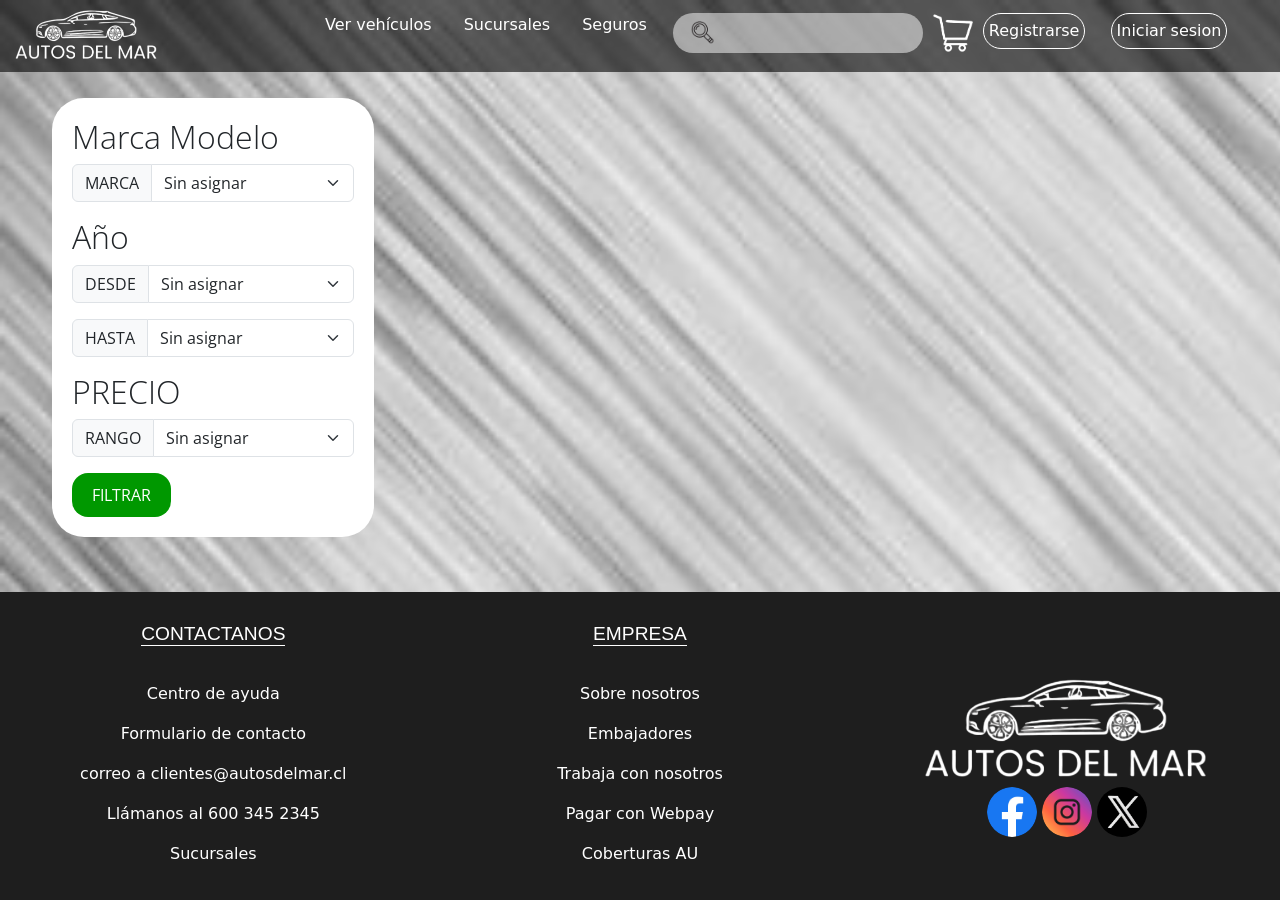
<file: vistas/index.html>
<!DOCTYPE html>
<html lang="en">
    <head>
        <meta charset="UTF-8">
        <meta name="viewport" content="width=device-width, initial-scale=1.0">
        <link href="https://cdn.jsdelivr.net/npm/bootstrap@5.3.3/dist/css/bootstrap.min.css" rel="stylesheet" integrity="sha384-QWTKZyjpPEjISv5WaRU9OFeRpok6YctnYmDr5pNlyT2bRjXh0JMhjY6hW+ALEwIH" crossorigin="anonymous">
        <link rel="stylesheet" href="../assets/css/styles.css">
        <title>Autos del mar</title>
    </head>
    <body class="fondo-gris">
        <header>
            <nav class="navbar navbar-dark navbar-expand-lg nav">
                <div class="container-fluid">
                    <a href="./index.html"><img class="w-50"src="../assets/img/logo.png" alt="img-logo"></a>
                    <button class="navbar-toggler" type="button" data-bs-toggle="collapse" data-bs-target="#navbarNavDropdown" aria-controls="navbarNavDropdown" aria-expanded="false" aria-label="Toggle navigation">
                        <span class="navbar-toggler-icon"></span>
                    </button>
                    <div class="collapse navbar-collapse " id="navbarNavDropdown">
                    <ul class="navbar-nav justify-content-between">
                        <li class="nav-item seccion-nav">
                            <a class="formato-a" href="./index.html">Ver vehículos</a>
                            <a class="formato-a" href="">Sucursales</a>
                            <a class="formato-a"href="">Seguros</a>
                        </li>
                        <li class="nav-item seccion-nav">
                            <div class="buscador">
                                <button id="btnBuscar"> <img src="../assets/img/buscar.png" alt="img-buscar"> </button>
                                <input id="inputBuscar" type="text"></input>
                            </div>
                        </li>
                        <li>
                            <button class="boton-carrito-compra" id="btnCarritoCompra"></button>
                        </li>
                        <li class="nav-item seccion-nav flex-row justify-content-start" id="lista-opciones-sesion">
                            <a class="boton" href="./login.html"><button> Registrarse </button></a>
                            <a class="boton" href="./login.html"><button> Iniciar sesion </button></a>
                        </li>
                        <li class="nav-item seccion-nav flex-row justify-content-start" id="btnCerrarSession">
                            <a class="boton" href="./index.html"><button type="submit">CERRAR SESION</button></a>
                        </li>
                    </ul>
                    </div>
                </div>
            </nav>
        </header>

        <main class="row mx-0">
            <div class="col-sm-12 col-md-12 col-lg-4 col-xl-4 my-2 ">
                <div class="filtro">
                    <h1 class="text-start">Marca Modelo</h1>
                    <div class="input-group mb-3">
                        <label class="input-group-text" for="inputGroupSelect01">MARCA</label>
                        <select class="form-select" id="inputGroupSelect01">
                            <option selected>Sin asignar</option>
                            <option value="1">Ferrari</option>
                            <option value="2">Lamborghini</option>
                            <option value="3">Porsche</option>
                            <option value="4">McLaren</option>
                            <option value="5">Aston Martin</option>
                            <option value="6">Chevrolet</option>
                            <option value="7">Ford</option>
                            <option value="8">Nissan</option>
                            <option value="9">Audi</option>
                            <option value="9">Mercedes Benz</option>
                        </select>
                    </div>
                    <h1 class="text-start">Año</h1>
                    <div class="input-group mb-3">
                        <label class="input-group-text" for="inputGroupSelect02">DESDE</label>
                        <select class="form-select" id="inputGroupSelect02">
                            <option selected>Sin asignar</option>
                            <option value="1">2005</option>
                            <option value="2">2010</option>
                            <option value="3">2015</option>
                        </select>
                    </div>
                    <div class="input-group mb-3">
                        <label class="input-group-text" for="inputGroupSelect03">HASTA</label>
                        <select class="form-select" id="inputGroupSelect03">
                            <option selected>Sin asignar</option>
                            <option value="1">2020</option>
                            <option value="2">2022</option>
                            <option value="3">2024</option>
                        </select>
                    </div>
                    <h1 class="text-start">PRECIO</h1>
                    <div class="input-group mb-3">
                        <label class="input-group-text" for="inputGroupSelect04">RANGO</label>
                        <select class="form-select" id="inputGroupSelect04">
                            <option selected>Sin asignar</option>
                            <option value="1">$0 y $100.000.000</option>
                            <option value="2">$100.000.000 y $200.000.000</option>
                            <option value="3">Más de $200.000.000</option>
                        </select>
                    </div>
                    <button class="boton-filtrar" id="btnFiltrar">FILTRAR</button>
                </div>
            </div>

            <div class="galeria col-sm-12 col-md-12 col-lg-8 col-xl-8 my-2" id="galeriaAutos">

            </div>
        
        </main>

        <footer class="row mx-0 formato-footer">
            <div class="item-footer  col-sm-12 col-md-4 col-lg-4 col-xl-4">
                <h1>CONTACTANOS</h1>
                <ul class="lista-footer">
                    <a href=""><li>Centro de ayuda</li></a>
                    <a href=""><li>Formulario de contacto</li></a>
                    <a href="mailto:http/clientes@autosdelmar.cl?subject=Consulta%20desde%20el%20sitio%20web&body=Hola,%20me%20gustaría%20saber%20más%20sobre..."><li>correo a clientes@autosdelmar.cl</li></a>
                    <a href=""><li>Llámanos al 600 345 2345 </li></a>
                    <a href=""><li>Sucursales</li></a>             
                </ul>
            </div>
            <div class="item-footer col-sm-12 col-md-4 col-lg-4 col-xl-4">
                <h1>EMPRESA</h1>
                <ul class="lista-footer">
                    <a href=""><li>Sobre nosotros</li></a>
                    <a href=""><li>Embajadores</li></a>
                    <a href=""><li>Trabaja con nosotros</li></a>
                    <a href=""><li>Pagar con Webpay</li></a>
                    <a href=""><li>Coberturas AU</li></a>
                </ul>
            </div>
            <div class="item-footer col-sm-12 col-md-4 col-lg-4 col-xl-4">
                <img src="../assets/img/logo.png" alt="">
                <div class="item-footer-redes">
                    <a href="">
                        <img src="../assets/img/facebook.png" alt="">
                    </a>
                    <a href="">
                        <img src="../assets/img/instagram.png" alt="">
                    </a>
                    <a href="">
                        <img src="../assets/img/twitter.png" alt="">
                    </a>
                </div>
            </div>
        </footer>
        <script src="https://cdn.jsdelivr.net/npm/bootstrap@5.3.3/dist/js/bootstrap.bundle.min.js" integrity="sha384-YvpcrYf0tY3lHB60NNkmXc5s9fDVZLESaAA55NDzOxhy9GkcIdslK1eN7N6jIeHz" crossorigin="anonymous"></script>
        <script type="module" src="./index.js"></script>
    </body>
</html>
</file>
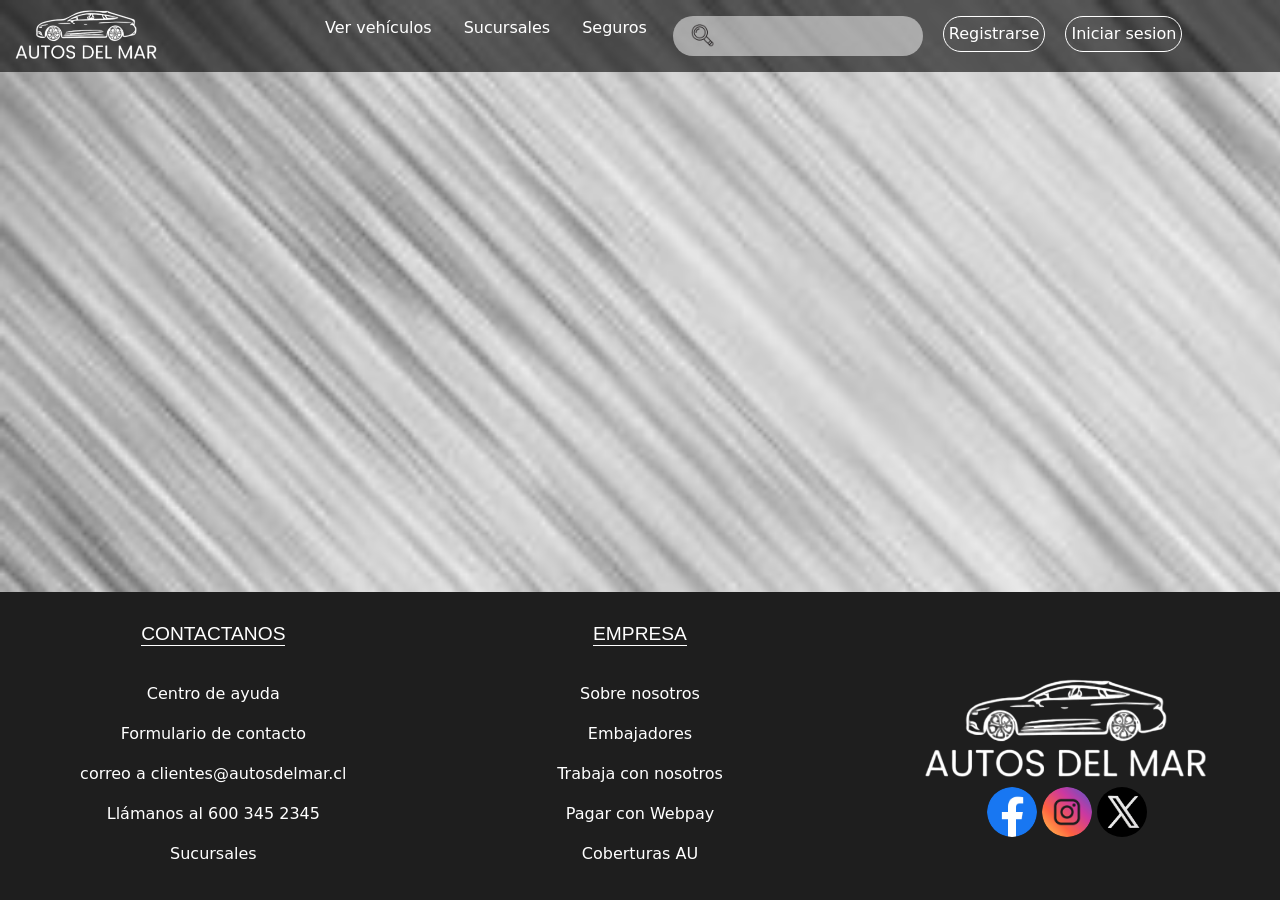
<file: ficha1.html>
<!DOCTYPE html>
<html lang="en">
<head>
    <meta charset="UTF-8">
    <meta name="viewport" content="width=device-width, initial-scale=1.0">
    <link href="https://cdn.jsdelivr.net/npm/bootstrap@5.3.3/dist/css/bootstrap.min.css" rel="stylesheet" integrity="sha384-QWTKZyjpPEjISv5WaRU9OFeRpok6YctnYmDr5pNlyT2bRjXh0JMhjY6hW+ALEwIH" crossorigin="anonymous">
    <link rel="stylesheet" href="./assets/css/styles.css">
    <title>Autos del mar</title>
</head>
<body>
    <header>
        <nav class="navbar navbar-dark navbar-expand-lg nav">
            <div class="container-fluid">
              <a href="./index.html"><img class="w-50"src="./assets/img/logo.png" alt="img-logo"></a>
              <button class="navbar-toggler" type="button" data-bs-toggle="collapse" data-bs-target="#navbarNavDropdown" aria-controls="navbarNavDropdown" aria-expanded="false" aria-label="Toggle navigation">
                <span class="navbar-toggler-icon"></span>
              </button>
              <div class="collapse navbar-collapse " id="navbarNavDropdown">
                <ul class="navbar-nav justify-content-between">
                    <li class="nav-item seccion-nav">
                        <a class="formato-a" href="./index.html">Ver vehículos</a>
                        <a class="formato-a" href="">Sucursales</a>
                        <a class="formato-a" href="">Seguros</a>
                    </li>
                    <li class="nav-item seccion-nav">
                        <div class="buscador">
                            <button> <img src="./assets/img/buscar.png" alt="img-buscar"> </button>
                            <input type="text"> </input>
                        </div>
                    </li>
                    <li class="nav-item seccion-nav flex-row justify-content-start">
                        <a class="boton" href="./login.html"><button> Registrarse </button></a>
                        <a class="boton" href="./login.html"><button> Iniciar sesion </button></a>
                    </li>
                </ul>
              </div>
            </div>
        </nav>
    </header>

    <main>

    </main>

    <footer class="row mx-0 formato-footer">
        <div class="item-footer  col-sm-12 col-md-4 col-lg-4 col-xl-4">
            <h1>CONTACTANOS</h1>
            <ul class="lista-footer">
                <a href=""><li>Centro de ayuda</li></a>
                <a href=""><li>Formulario de contacto</li></a>
                <a href=""><li>correo a clientes@autosdelmar.cl</li></a>
                <a href=""><li>Llámanos al 600 345 2345 </li></a>
                <a href=""><li>Sucursales</li></a>             
            </ul>
        </div>
        <div class="item-footer col-sm-12 col-md-4 col-lg-4 col-xl-4">
            <h1>EMPRESA</h1>
            <ul class="lista-footer">
                <a href=""><li>Sobre nosotros</li></a>
                <a href=""><li>Embajadores</li></a>
                <a href=""><li>Trabaja con nosotros</li></a>
                <a href=""><li>Pagar con Webpay</li></a>
                <a href=""><li>Coberturas AU</li></a>
            </ul>
        </div>
        <div class="item-footer col-sm-12 col-md-4 col-lg-4 col-xl-4">
            <img src="./assets/img/logo.png" alt="">
            <div class="item-footer-redes">
                <a href="">
                    <img src="./assets/img/facebook.png" alt="">
                </a>
                <a href="">
                    <img src="./assets/img/instagram.png" alt="">
                </a>
                <a href="">
                    <img src="./assets/img/twitter.png" alt="">
                </a>
            </div>
        </div>
    </footer>
    
    <script src="https://cdn.jsdelivr.net/npm/bootstrap@5.3.3/dist/js/bootstrap.bundle.min.js" integrity="sha384-YvpcrYf0tY3lHB60NNkmXc5s9fDVZLESaAA55NDzOxhy9GkcIdslK1eN7N6jIeHz" crossorigin="anonymous"></script>
</body>
</html>
</file>
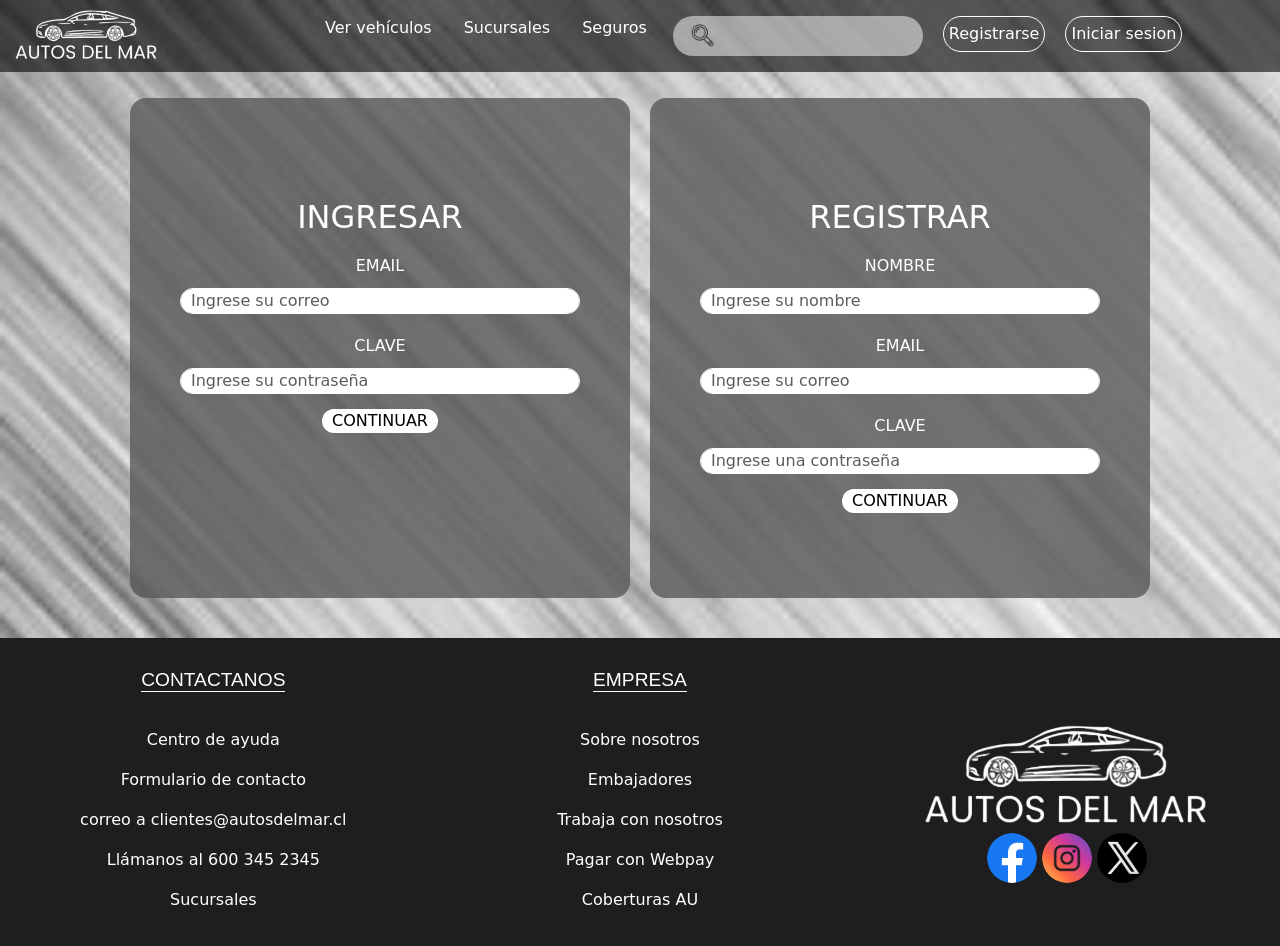
<file: login.html>
<!DOCTYPE html>
<html lang="en">
<head>
    <meta charset="UTF-8">
    <meta name="viewport" content="width=device-width, initial-scale=1.0">
    <link href="https://cdn.jsdelivr.net/npm/bootstrap@5.3.3/dist/css/bootstrap.min.css" rel="stylesheet" integrity="sha384-QWTKZyjpPEjISv5WaRU9OFeRpok6YctnYmDr5pNlyT2bRjXh0JMhjY6hW+ALEwIH" crossorigin="anonymous">
    <link rel="stylesheet" href="./assets/css/styles.css">
    <title>Autos del mar</title>
</head>
<body class="bg-login">
    <header>
        <nav class="navbar navbar-dark navbar-expand-lg nav">
            <div class="container-fluid">
              <a href="./index.html"><img class="w-50"src="./assets/img/logo.png" alt="img-logo"></a>
              <button class="navbar-toggler" type="button" data-bs-toggle="collapse" data-bs-target="#navbarNavDropdown" aria-controls="navbarNavDropdown" aria-expanded="false" aria-label="Toggle navigation">
                <span class="navbar-toggler-icon"></span>
              </button>
              <div class="collapse navbar-collapse " id="navbarNavDropdown">
                <ul class="navbar-nav justify-content-between">
                    <li class="nav-item seccion-nav">
                        <a class="formato-a" href="./index.html">Ver vehículos</a>
                        <a class="formato-a" href="">Sucursales</a>
                        <a class="formato-a" href="">Seguros</a>
                    </li>
                    <li class="nav-item seccion-nav">
                        <div class="buscador">
                            <button> <img src="./assets/img/buscar.png" alt="img-buscar"> </button>
                            <input type="text"> </input>
                        </div>
                    </li>
                    <li class="nav-item seccion-nav flex-row justify-content-start">
                        <a class="boton" href="./login.html"><button> Registrarse </button></a>
                        <a class="boton" href="./login.html"><button> Iniciar sesion </button></a>
                    </li>
                </ul>
              </div>
            </div>
        </nav>
    </header>
    
    <main>
        <form>
            <div class="formato_reg_ing_container row mx-0">
                <div class="formato_reg_ing col-12 col-sm-12 col-md-12 col-lg-6 col-xl-6 my-2">
                    <H2>INGRESAR</H2>
                    <label for="emailI">EMAIL</label>
                    <input class="form-control" type="email" id="emailI" placeholder="Ingrese su correo">
                    <label for="claveI">CLAVE</label>
                    <input class="form-control" type="password" id="claveI" placeholder="Ingrese su contraseña">
                    <button id="btnIngresar" type="submit">CONTINUAR</button>
                </div>
                <div class="formato_reg_ing col-12 col-sm-12 col-md-12 col-lg-6 col-xl-6 my-2">
                    <H2>REGISTRAR</H2>
                    <label for="nombreR">NOMBRE</label>
                    <input class="form-control" type="text" id="nombreR" placeholder="Ingrese su nombre">
                    <label for="emailR">EMAIL</label>
                    <input class="form-control" type="email" id="emailR" placeholder="Ingrese su correo">
                    <label for="claveR">CLAVE</label>         
                    <input class="form-control" type="password" id="claveR" placeholder="Ingrese una contraseña">
                    <button id="btnRegistrar" type="submit">CONTINUAR</button>
                </div>
            </div>
        </form>
    </main>

    <footer class="row mx-0 formato-footer">
        <div class="item-footer  col-sm-12 col-md-4 col-lg-4 col-xl-4">
            <h1>CONTACTANOS</h1>
            <ul class="lista-footer">
                <a href=""><li>Centro de ayuda</li></a>
                <a href=""><li>Formulario de contacto</li></a>
                <a href=""><li>correo a clientes@autosdelmar.cl</li></a>
                <a href=""><li>Llámanos al 600 345 2345 </li></a>
                <a href=""><li>Sucursales</li></a>             
            </ul>
        </div>
        <div class="item-footer col-sm-12 col-md-4 col-lg-4 col-xl-4">
            <h1>EMPRESA</h1>
            <ul class="lista-footer">
                <a href=""><li>Sobre nosotros</li></a>
                <a href=""><li>Embajadores</li></a>
                <a href=""><li>Trabaja con nosotros</li></a>
                <a href=""><li>Pagar con Webpay</li></a>
                <a href=""><li>Coberturas AU</li></a>
            </ul>
        </div>
        <div class="item-footer col-sm-12 col-md-4 col-lg-4 col-xl-4">
            <img src="./assets/img/logo.png" alt="">
            <div class="item-footer-redes">
                <a href="">
                    <img src="./assets/img/facebook.png" alt="">
                </a>
                <a href="">
                    <img src="./assets/img/instagram.png" alt="">
                </a>
                <a href="">
                    <img src="./assets/img/twitter.png" alt="">
                </a>
            </div>
        </div>
    </footer>
    
    <script src="https://cdn.jsdelivr.net/npm/bootstrap@5.3.3/dist/js/bootstrap.bundle.min.js" integrity="sha384-YvpcrYf0tY3lHB60NNkmXc5s9fDVZLESaAA55NDzOxhy9GkcIdslK1eN7N6jIeHz" crossorigin="anonymous"></script>
    <script src="./assets/js/login.js"></script>
</body>
</html>
</file>
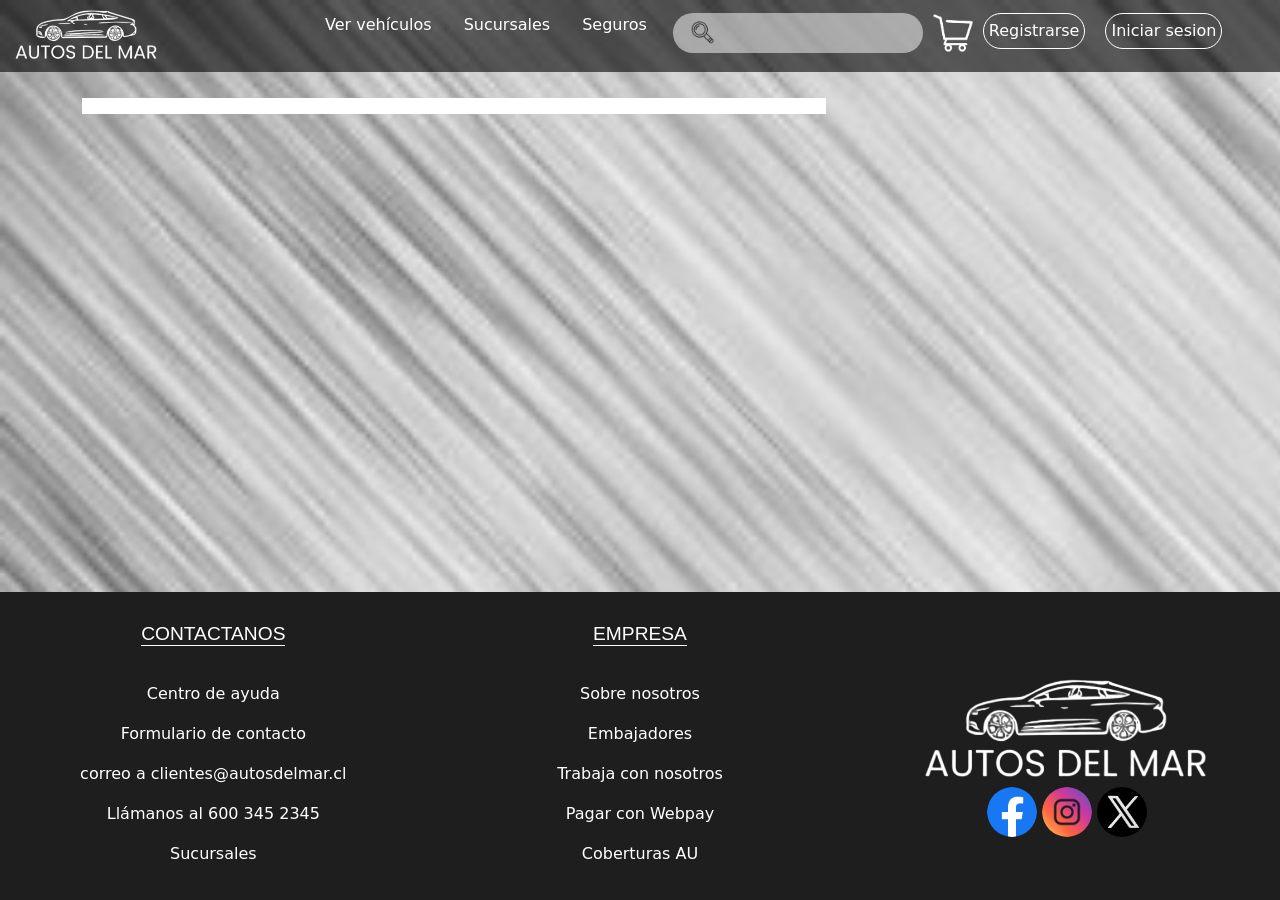
<file: vistas/carrito-compra.html>
<!DOCTYPE html>
<html lang="en">
    <head>
        <meta charset="UTF-8">
        <meta name="viewport" content="width=device-width, initial-scale=1.0">
        <link href="https://cdn.jsdelivr.net/npm/bootstrap@5.3.3/dist/css/bootstrap.min.css" rel="stylesheet" integrity="sha384-QWTKZyjpPEjISv5WaRU9OFeRpok6YctnYmDr5pNlyT2bRjXh0JMhjY6hW+ALEwIH" crossorigin="anonymous">
        <link rel="stylesheet" href="../assets/css/styles.css">
        <title>Autos del mar</title>
    </head>
    <body class="fondo-gris">
        <body class="fondo-gris">
            <header>
                <nav class="navbar navbar-dark navbar-expand-lg nav">
                    <div class="container-fluid">
                        <a href="./index.html"><img class="w-50"src="../assets/img/logo.png" alt="img-logo"></a>
                        <button class="navbar-toggler" type="button" data-bs-toggle="collapse" data-bs-target="#navbarNavDropdown" aria-controls="navbarNavDropdown" aria-expanded="false" aria-label="Toggle navigation">
                            <span class="navbar-toggler-icon"></span>
                        </button>
                        <div class="collapse navbar-collapse " id="navbarNavDropdown">
                        <ul class="navbar-nav justify-content-between">
                            <li class="nav-item seccion-nav">
                                <a class="formato-a" href="./index.html">Ver vehículos</a>
                                <a class="formato-a" href="">Sucursales</a>
                                <a class="formato-a"href="">Seguros</a>
                            </li>
                            <li class="nav-item seccion-nav">
                                <div class="buscador">
                                    <button id="btnBuscar"> <img src="../assets/img/buscar.png" alt="img-buscar"> </button>
                                    <input id="inputBuscar" type="text"></input>
                                </div>
                            </li>
                            <li>
                                <button class="boton-carrito-compra" id="btnCarritoCompra"></button>
                            </li>
                            <li class="nav-item seccion-nav flex-row justify-content-start" id="lista-opciones-sesion">
                                <a class="boton" href="./login.html"><button> Registrarse </button></a>
                                <a class="boton" href="./login.html"><button> Iniciar sesion </button></a>
                            </li>
                            <li class="nav-item seccion-nav flex-row justify-content-start" id="btnCerrarSession">
                                <a class="boton" href="./index.html"><button type="submit">CERRAR SESION</button></a>
                            </li>
                        </ul>
                        </div>
                    </div>
                </nav>
            </header>

        <main class="container">
            <div class="row mx-0">
                <div class="galeria-carrito-compra col-sm-12 col-md-12 col-lg-8 col-xl-8 my-2 py-2" id="galeriaCarritoCompra">

                </div>
            </div>     
        </main>

        <footer class="row mx-0 formato-footer">
            <div class="item-footer  col-sm-12 col-md-4 col-lg-4 col-xl-4">
                <h1>CONTACTANOS</h1>
                <ul class="lista-footer">
                    <a href=""><li>Centro de ayuda</li></a>
                    <a href=""><li>Formulario de contacto</li></a>
                    <a href="mailto:http/clientes@autosdelmar.cl?subject=Consulta%20desde%20el%20sitio%20web&body=Hola,%20me%20gustaría%20saber%20más%20sobre..."><li>correo a clientes@autosdelmar.cl</li></a>
                    <a href=""><li>Llámanos al 600 345 2345 </li></a>
                    <a href=""><li>Sucursales</li></a>             
                </ul>
            </div>
            <div class="item-footer col-sm-12 col-md-4 col-lg-4 col-xl-4">
                <h1>EMPRESA</h1>
                <ul class="lista-footer">
                    <a href=""><li>Sobre nosotros</li></a>
                    <a href=""><li>Embajadores</li></a>
                    <a href=""><li>Trabaja con nosotros</li></a>
                    <a href=""><li>Pagar con Webpay</li></a>
                    <a href=""><li>Coberturas AU</li></a>
                </ul>
            </div>
            <div class="item-footer col-sm-12 col-md-4 col-lg-4 col-xl-4">
                <img src="../assets/img/logo.png" alt="">
                <div class="item-footer-redes">
                    <a href="">
                        <img src="../assets/img/facebook.png" alt="">
                    </a>
                    <a href="">
                        <img src="../assets/img/instagram.png" alt="">
                    </a>
                    <a href="">
                        <img src="../assets/img/twitter.png" alt="">
                    </a>
                </div>
            </div>
        </footer>
        <script src="https://cdn.jsdelivr.net/npm/bootstrap@5.3.3/dist/js/bootstrap.bundle.min.js" integrity="sha384-YvpcrYf0tY3lHB60NNkmXc5s9fDVZLESaAA55NDzOxhy9GkcIdslK1eN7N6jIeHz" crossorigin="anonymous"></script>
        <script type="module"  src="./carrito-compra.js"></script>
    </body>
</html>
</file>
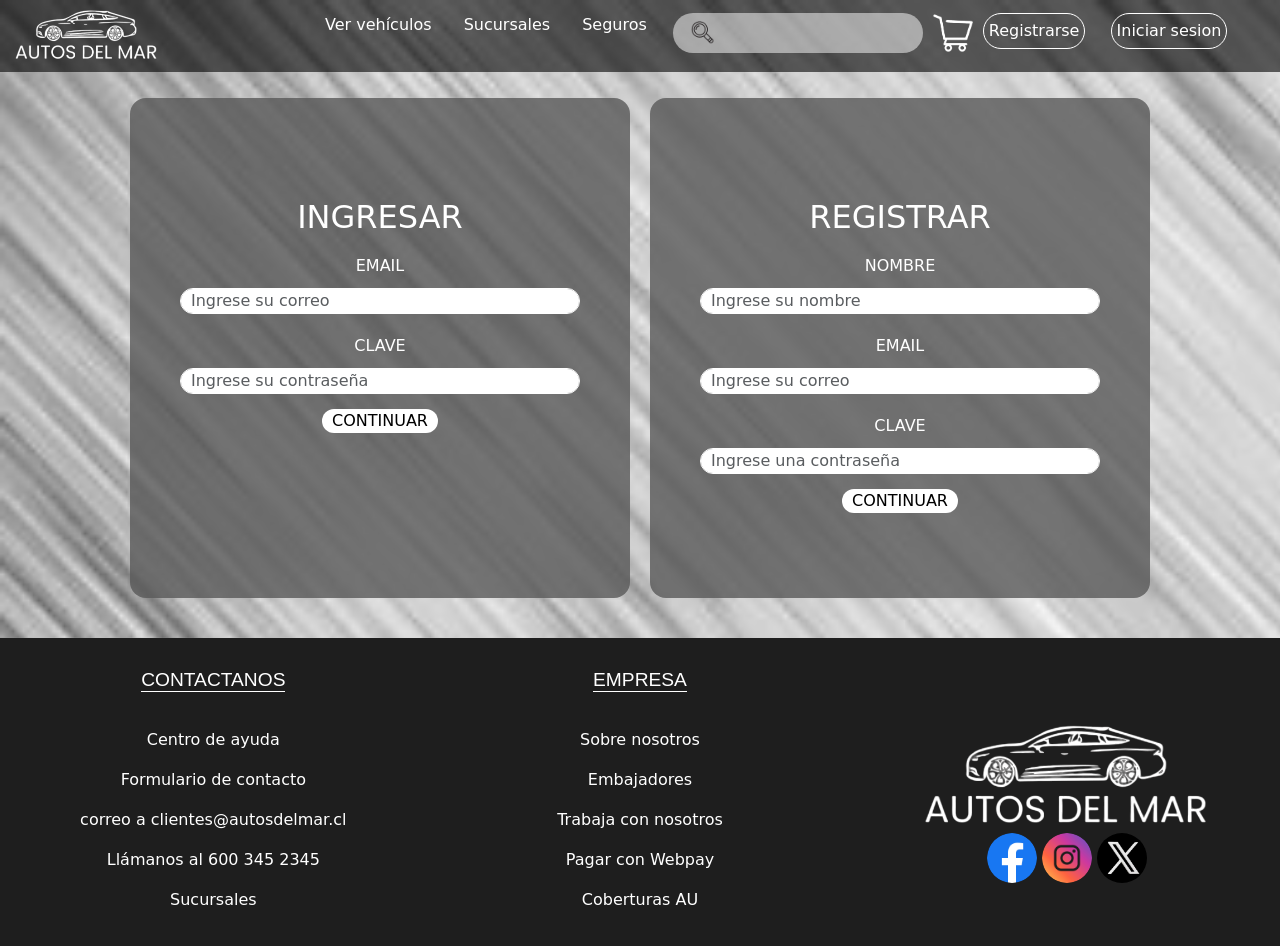
<file: vistas/login.html>
<!DOCTYPE html>
<html lang="en">
<head>
    <meta charset="UTF-8">
    <meta name="viewport" content="width=device-width, initial-scale=1.0">
    <link href="https://cdn.jsdelivr.net/npm/bootstrap@5.3.3/dist/css/bootstrap.min.css" rel="stylesheet" integrity="sha384-QWTKZyjpPEjISv5WaRU9OFeRpok6YctnYmDr5pNlyT2bRjXh0JMhjY6hW+ALEwIH" crossorigin="anonymous">
    <link rel="stylesheet" href="../assets/css/styles.css">
    <title>Autos del mar</title>
</head>
<body class="bg-login">
    <header>
        <nav class="navbar navbar-dark navbar-expand-lg nav">
            <div class="container-fluid">
                <a href="./index.html"><img class="w-50"src="../assets/img/logo.png" alt="img-logo"></a>
                <button class="navbar-toggler" type="button" data-bs-toggle="collapse" data-bs-target="#navbarNavDropdown" aria-controls="navbarNavDropdown" aria-expanded="false" aria-label="Toggle navigation">
                    <span class="navbar-toggler-icon"></span>
                </button>
                <div class="collapse navbar-collapse " id="navbarNavDropdown">
                <ul class="navbar-nav justify-content-between">
                    <li class="nav-item seccion-nav">
                        <a class="formato-a" href="./index.html">Ver vehículos</a>
                        <a class="formato-a" href="">Sucursales</a>
                        <a class="formato-a"href="">Seguros</a>
                    </li>
                    <li class="nav-item seccion-nav">
                        <div class="buscador">
                            <button id="btnBuscar"> <img src="../assets/img/buscar.png" alt="img-buscar"> </button>
                            <input id="inputBuscar" type="text"></input>
                        </div>
                    </li>
                    <li>
                        <button class="boton-carrito-compra" id="btnCarritoCompra"></button>
                    </li>
                    <li class="nav-item seccion-nav flex-row justify-content-start" id="lista-opciones-sesion">
                        <a class="boton" href="./login.html"><button> Registrarse </button></a>
                        <a class="boton" href="./login.html"><button> Iniciar sesion </button></a>
                    </li>
                    <li class="nav-item seccion-nav flex-row justify-content-start" id="btnCerrarSession">
                        <a class="boton" href="./index.html"><button type="submit">CERRAR SESION</button></a>
                    </li>
                </ul>
                </div>
            </div>
        </nav>
    </header>
    
    <main>
        <form>
            <div class="formato_reg_ing_container row mx-0">
                <div class="formato_reg_ing col-12 col-sm-12 col-md-12 col-lg-6 col-xl-6 my-2">
                    <H2>INGRESAR</H2>
                    <label for="emailI">EMAIL</label>
                    <input class="form-control" type="email" id="emailI" placeholder="Ingrese su correo">
                    <label for="claveI">CLAVE</label>
                    <input class="form-control" type="password" id="claveI" placeholder="Ingrese su contraseña">
                    <button id="btnIngresar" type="submit">CONTINUAR</button>
                </div>
                <div class="formato_reg_ing col-12 col-sm-12 col-md-12 col-lg-6 col-xl-6 my-2">
                    <H2>REGISTRAR</H2>
                    <label for="nombreR">NOMBRE</label>
                    <input class="form-control" type="text" id="nombreR" placeholder="Ingrese su nombre">
                    <label for="emailR">EMAIL</label>
                    <input class="form-control" type="email" id="emailR" placeholder="Ingrese su correo">
                    <label for="claveR">CLAVE</label>         
                    <input class="form-control" type="password" id="claveR" placeholder="Ingrese una contraseña">
                    <button id="btnRegistrar" type="submit">CONTINUAR</button>
                </div>
            </div>
        </form>
    </main>

    <footer class="row mx-0 formato-footer">
        <div class="item-footer  col-sm-12 col-md-4 col-lg-4 col-xl-4">
            <h1>CONTACTANOS</h1>
            <ul class="lista-footer">
                <a href=""><li>Centro de ayuda</li></a>
                <a href=""><li>Formulario de contacto</li></a>
                <a href=""><li>correo a clientes@autosdelmar.cl</li></a>
                <a href=""><li>Llámanos al 600 345 2345 </li></a>
                <a href=""><li>Sucursales</li></a>             
            </ul>
        </div>
        <div class="item-footer col-sm-12 col-md-4 col-lg-4 col-xl-4">
            <h1>EMPRESA</h1>
            <ul class="lista-footer">
                <a href=""><li>Sobre nosotros</li></a>
                <a href=""><li>Embajadores</li></a>
                <a href=""><li>Trabaja con nosotros</li></a>
                <a href=""><li>Pagar con Webpay</li></a>
                <a href=""><li>Coberturas AU</li></a>
            </ul>
        </div>
        <div class="item-footer col-sm-12 col-md-4 col-lg-4 col-xl-4">
            <img src="../assets/img/logo.png" alt="">
            <div class="item-footer-redes">
                <a href="">
                    <img src="../assets/img/facebook.png" alt="">
                </a>
                <a href="">
                    <img src="../assets/img/instagram.png" alt="">
                </a>
                <a href="">
                    <img src="../assets/img/twitter.png" alt="">
                </a>
            </div>
        </div>
    </footer>
    
    <script src="https://cdn.jsdelivr.net/npm/bootstrap@5.3.3/dist/js/bootstrap.bundle.min.js" integrity="sha384-YvpcrYf0tY3lHB60NNkmXc5s9fDVZLESaAA55NDzOxhy9GkcIdslK1eN7N6jIeHz" crossorigin="anonymous"></script>
    <script type="module" src="./login.js"></script>
</body>
</html>
</file>
<file: assets/css/styles.css>
@import url(./normalization.css);
@import url(./navbar.css);
@import url(./carrucel.css);
@import url(./footer.css);
@import url(./galeria.css);
@import url(./login.css);
@import url(./ficha.css);
@import url(./galeria-carrito-compra.css);

body{
    background-image: url("/assets/img/fondo.png");
    background-size: 100%;
    background-repeat: no-repeat;
    background-attachment: fixed;
}
    @media screen and (max-width: 1400px) {
      body {
        background-image: url("/assets/img/fondo.png");
        background-size: 450%;
      }
}



.fondo-gris{
    background-color: #dadada;
}
</file>
